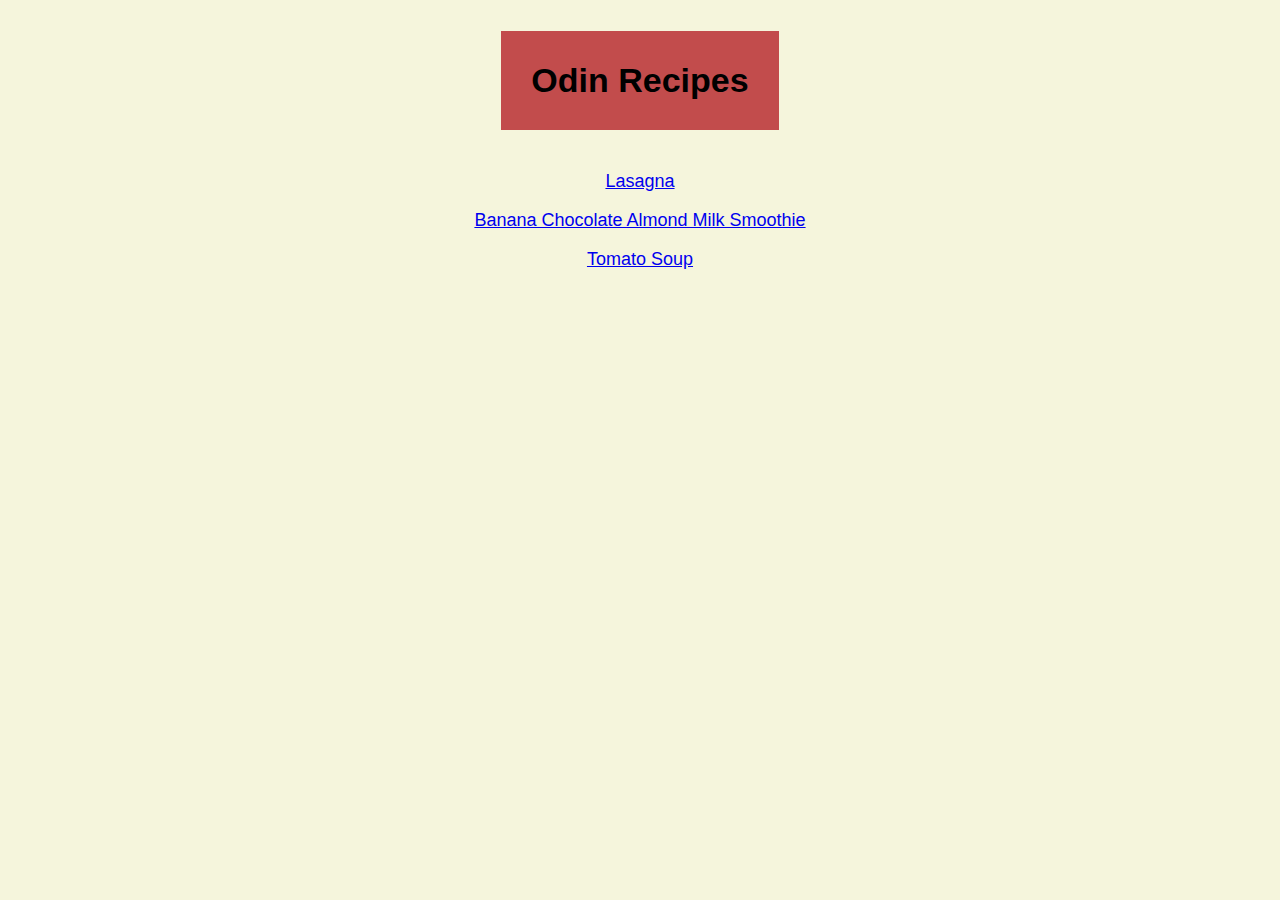
<file: index.html>
<!DOCTYPE html>
<html lang="en">
<head>
    <meta charset="UTF-8">
    <meta name="viewport" content="width=device-width, initial-scale=1.0">
    <title>Odin Recipes</title>
    <link rel="stylesheet" href="style.css">
</head>
<body>
    <h1>Odin Recipes</h1>

       <p><a href="recipes/lasagna/lasagna.html">Lasagna</a></p>
       <p><a href="recipes/smoothie/smoothie.html">Banana Chocolate Almond Milk Smoothie</a></p>
       <p><a href="recipes/soup/soup.html">Tomato Soup</a></p>

</body>
</html>
</file>
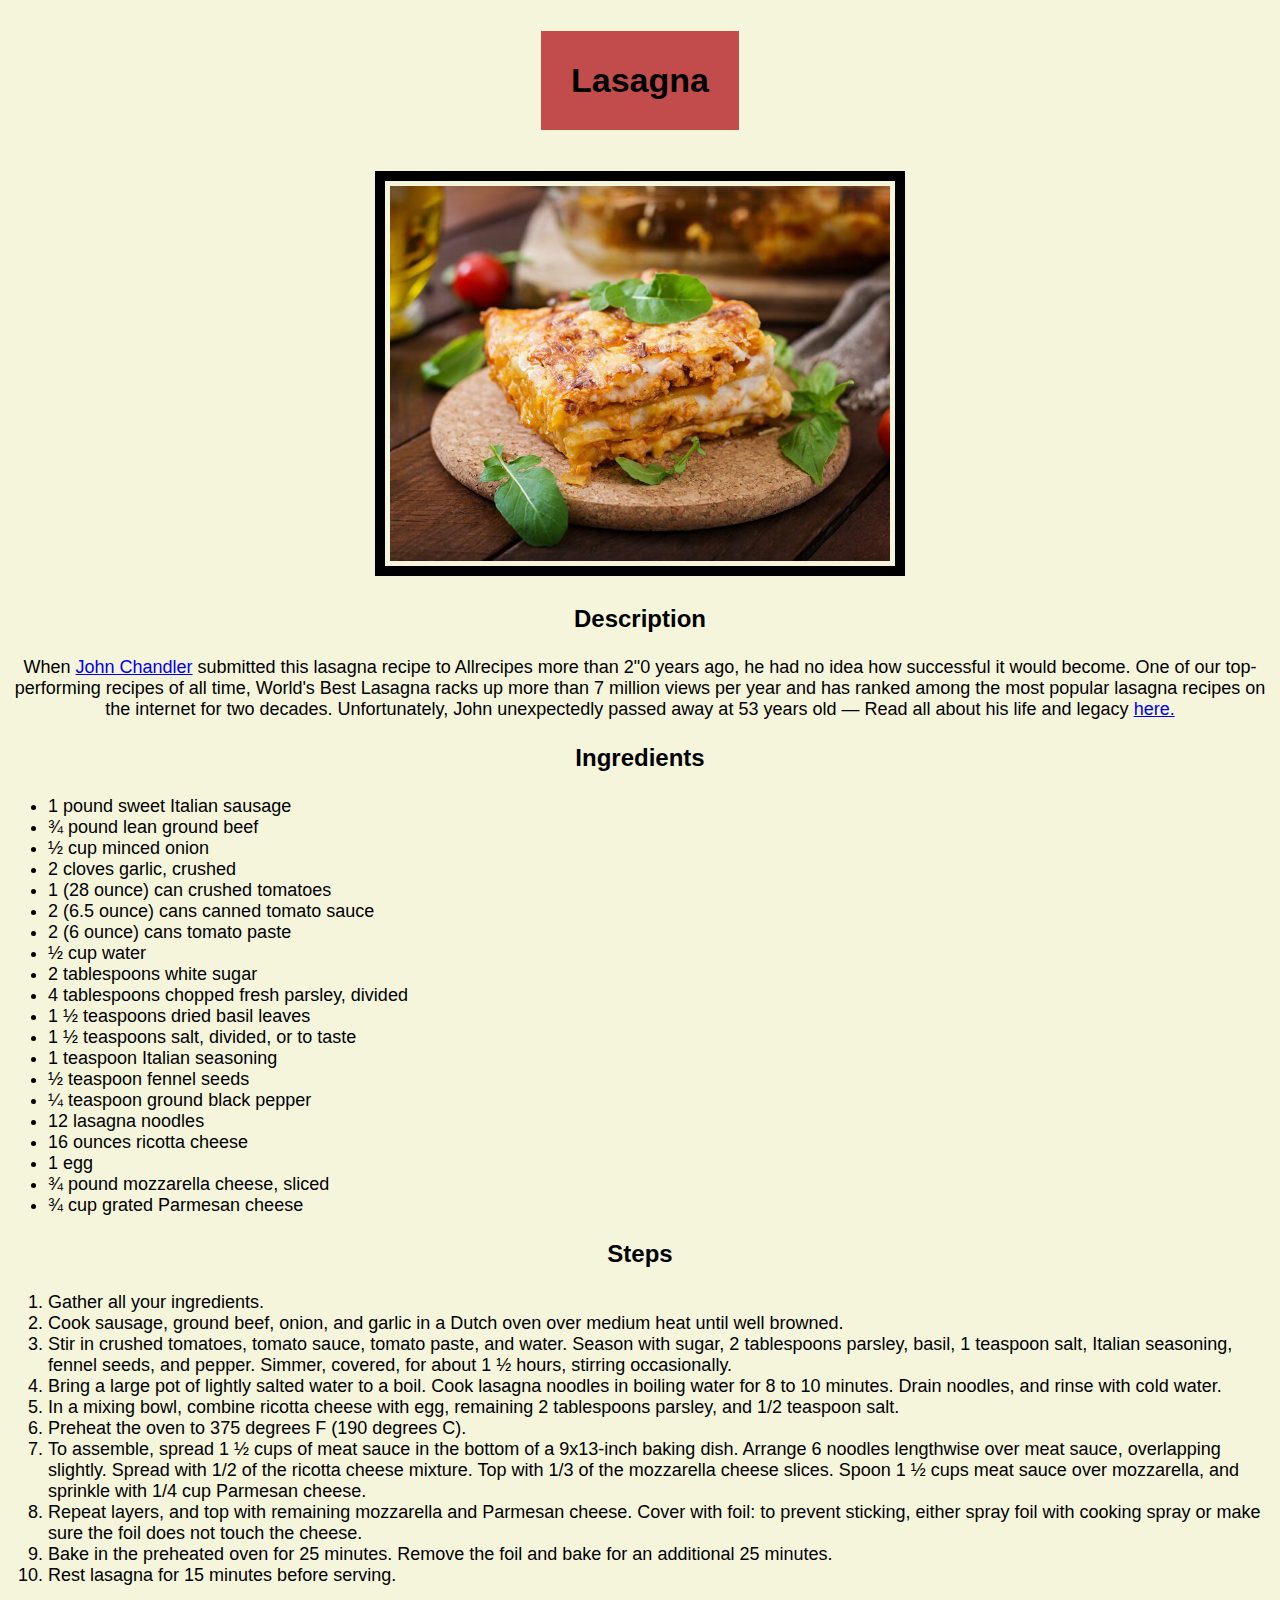
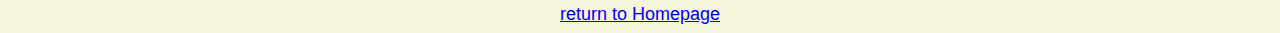
<file: recipes/lasagna/lasagna.html>
<!DOCTYPE html>
<html lang="en">
<head>
    <meta charset="UTF-8">
    <meta name="viewport" content="width=device-width, initial-scale=1.0">
    <title>Lasagna</title>
    <link rel="stylesheet" href="../../style.css">
</head>
<body>
    
    <h1>Lasagna</h1>

    <p><img src="classic-lasagna.jpg" width="500" ></p>

    <h3>Description</h3>

        <p class="desc">
            When <a href="https://www.allrecipes.com/cook/177901" target="_blank" rel="noopener noreferrer">John Chandler</a> 
            submitted this lasagna recipe to Allrecipes more 
            than 2"0 years ago, he had no idea how successful it would become. 
            One of our top-performing recipes of all time, World's Best Lasagna 
            racks up more than 7 million views per year and has ranked among 
            the most popular lasagna recipes on the internet for two decades. 
            Unfortunately, John unexpectedly passed away at 53 years old — 
            Read all about his life and legacy <a href="https://www.allrecipes.com/longform/john-chandler-worlds-best-lasagna/" target="_blank" rel="noopener noreferrer">here.</a>
        </p>

    <h3>Ingredients</h3>

        <ul>
            <li>1 pound sweet Italian sausage</li>
            <li>¾ pound lean ground beef</li>
            <li>½ cup minced onion</li>
            <li>2 cloves garlic, crushed</li>
            <li>1 (28 ounce) can crushed tomatoes</li>
            <li>2 (6.5 ounce) cans canned tomato sauce</li>
            <li>2 (6 ounce) cans tomato paste</li>
            <li>½ cup water</li>
            <li>2 tablespoons white sugar</li>
            <li>4 tablespoons chopped fresh parsley, divided</li>
            <li>1 ½ teaspoons dried basil leaves</li>
            <li>1 ½ teaspoons salt, divided, or to taste</li>
            <li>1 teaspoon Italian seasoning</li>
            <li>½ teaspoon fennel seeds</li>
            <li>¼ teaspoon ground black pepper</li>
            <li>12 lasagna noodles</li>
            <li>16 ounces ricotta cheese</li>
            <li>1 egg</li>
            <li>¾ pound mozzarella cheese, sliced</li>
            <li>¾ cup grated Parmesan cheese</li>
        </ul>

    <h3>Steps</h3>    
    
        <ol>
            <li>Gather all your ingredients.</li>
            <li>Cook sausage, ground beef, onion, and garlic in a Dutch oven over medium heat until well browned.</li>
            <li>Stir in crushed tomatoes, tomato sauce, tomato paste, and water. Season with sugar, 2 tablespoons parsley, basil, 1 teaspoon salt, Italian seasoning, fennel seeds, and pepper. Simmer, covered, for about 1 ½ hours, stirring occasionally.</li>
            <li>Bring a large pot of lightly salted water to a boil. Cook lasagna noodles in boiling water for 8 to 10 minutes. Drain noodles, and rinse with cold water.</li>
            <li>In a mixing bowl, combine ricotta cheese with egg, remaining 2 tablespoons parsley, and 1/2 teaspoon salt.</li>
            <li>Preheat the oven to 375 degrees F (190 degrees C).</li>
            <li>To assemble, spread 1 ½ cups of meat sauce in the bottom of a 9x13-inch baking dish. Arrange 6 noodles lengthwise over meat sauce, overlapping slightly. Spread with 1/2 of the ricotta cheese mixture. Top with 1/3 of the mozzarella cheese slices. Spoon 1 ½ cups meat sauce over mozzarella, and sprinkle with 1/4 cup Parmesan cheese.</li>
            <li>Repeat layers, and top with remaining mozzarella and Parmesan cheese. Cover with foil: to prevent sticking, either spray foil with cooking spray or make sure the foil does not touch the cheese.</li>
            <li>Bake in the preheated oven for 25 minutes. Remove the foil and bake for an additional 25 minutes.</li>
            <li>Rest lasagna for 15 minutes before serving.</li>
        </ol>
    
    <a href="../../index.html">return to Homepage</a>


</body>
</html>
</file>
<file: style.css>
*{
    font-size: 18px;
    font-family: arial, verdana;
    background-color: beige;
    text-align: center;
}

img{
     box-sizing: content-box;
    padding: 5px;
    border: 10px solid black;
}

h1{
    font-size: 34px;
    font-weight: 800;
    padding: 30px;
    background-color: rgb(194, 76, 76);
    box-sizing: content-box;
    width: 700;
    display: inline-block;
}

h3{
    font-size: 24px;
    font-weight: 800;
}

ul,ol,li{
    text-align: left;
}

ul,ol,{
    box-sizing: content-box;
    display: inline-block;
    width: 600px;
    text-align: center;
}

#desc{
    width: 600px auto;
}
</file>
